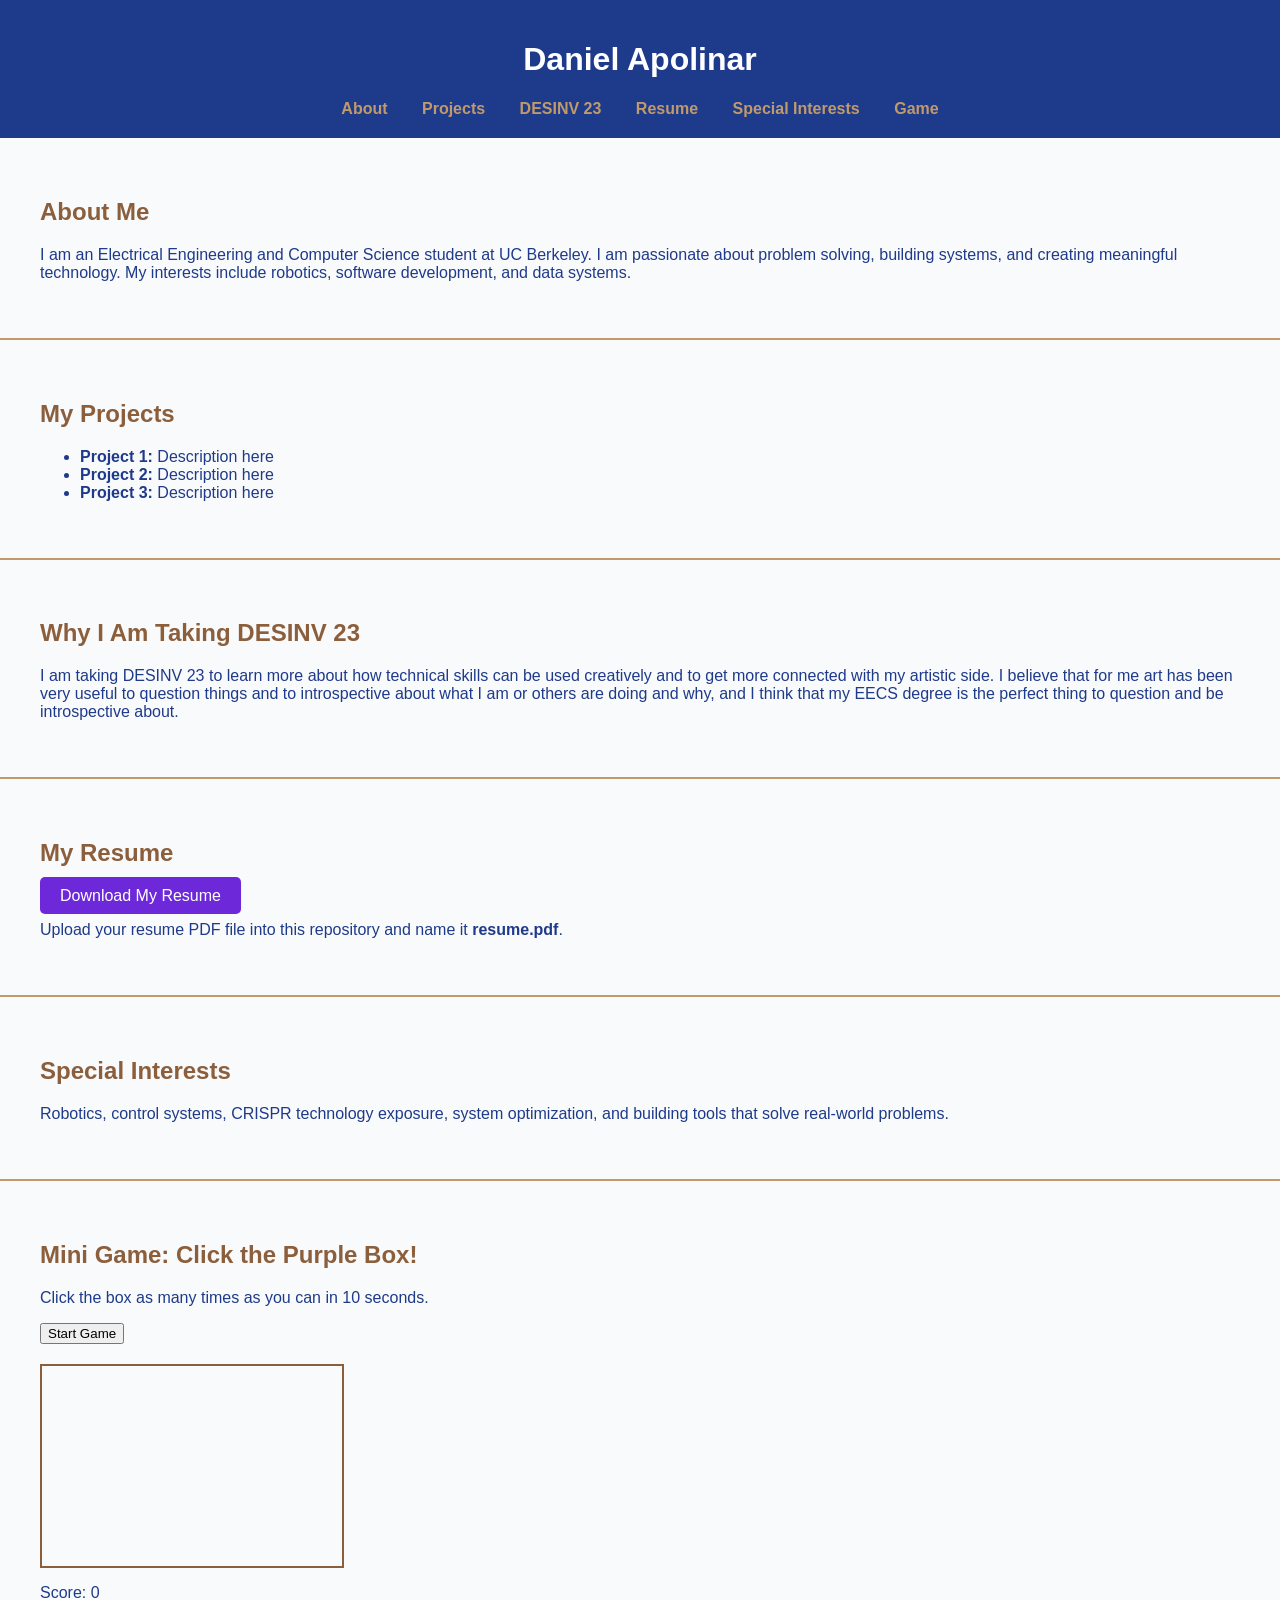
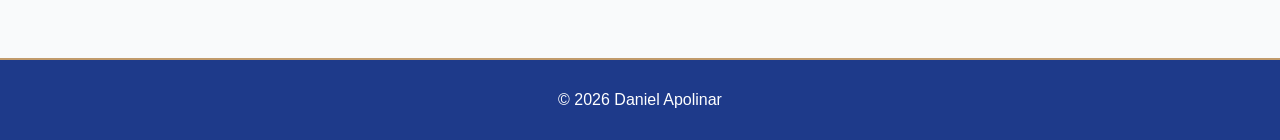
<file: index.html>
<!DOCTYPE html>
<html lang="en">
<head>
    <meta charset="UTF-8">
    <title>Daniel Apolinar</title>
    <link rel="stylesheet" href="style.css">
</head>
<body>

    <header>
        <h1>Daniel Apolinar</h1>
        <nav>
            <a href="#about">About</a>
            <a href="#projects">Projects</a>
            <a href="#desinv">DESINV 23</a>
            <a href="#resume">Resume</a>
            <a href="#interests">Special Interests</a>
            <a href="#game">Game</a>
        </nav>
    </header>

    <section id="about">
        <h2>About Me</h2>
        <p>
            I am an Electrical Engineering and Computer Science student at UC Berkeley.
            I am passionate about problem solving, building systems, and creating meaningful
            technology. My interests include robotics, software development, and data systems.
        </p>
    </section>

    <section id="projects">
        <h2>My Projects</h2>
        <ul>
            <li><strong>Project 1:</strong> Description here</li>
            <li><strong>Project 2:</strong> Description here</li>
            <li><strong>Project 3:</strong> Description here</li>
        </ul>
    </section>

    <section id="desinv">
        <h2>Why I Am Taking DESINV 23</h2>
        <p>
            I am taking DESINV 23 to learn more about how technical skills can be used creatively and to get more connected with my artistic side.
            I believe that for me art has been very useful to question things and to introspective about what I am or others are doing and why, 
            and I think that my EECS degree is the perfect thing to question and be introspective about. 
        </p>
    </section>

    <section id="resume">
        <h2>My Resume</h2>
        <p>
            <a href="resume.pdf" target="_blank" class="button">Download My Resume</a>
        </p>
        <p>Upload your resume PDF file into this repository and name it <strong>resume.pdf</strong>.</p>
    </section>

    <section id="interests">
        <h2>Special Interests</h2>
        <p>
            Robotics, control systems, CRISPR technology exposure, system optimization,
            and building tools that solve real-world problems.
        </p>
    </section>

    <section id="game">
        <h2>Mini Game: Click the Purple Box!</h2>
        <p>Click the box as many times as you can in 10 seconds.</p>
        <button id="startBtn">Start Game</button>
        <div id="gameArea">
            <div id="box"></div>
        </div>
        <p>Score: <span id="score">0</span></p>
        <p id="timer"></p>
    </section>

    <footer>
        <p>© 2026 Daniel Apolinar</p>
    </footer>

<script src="script.js"></script>
</body>
</html>
</file>
<file: style.css>
body {
    font-family: Arial, sans-serif;
    margin: 0;
    background-color: #F9FAFB;
    color: #1E3A8A;
}

header {
    background-color: #1E3A8A;
    color: white;
    padding: 20px;
    text-align: center;
}

nav a {
    color: #C19A6B;
    margin: 0 15px;
    text-decoration: none;
    font-weight: bold;
}

nav a:hover {
    color: #6D28D9;
}

section {
    padding: 40px;
    border-bottom: 2px solid #C19A6B;
}

h2 {
    color: #8B5E3C;
}

.button {
    background-color: #6D28D9;
    color: white;
    padding: 10px 20px;
    text-decoration: none;
    border-radius: 5px;
}

.button:hover {
    background-color: #3B82F6;
}

#gameArea {
    position: relative;
    width: 300px;
    height: 200px;
    border: 2px solid #8B5E3C;
    margin-top: 20px;
}

#box {
    width: 40px;
    height: 40px;
    background-color: #6D28D9;
    position: absolute;
    display: none;
    cursor: pointer;
}

footer {
    background-color: #1E3A8A;
    color: white;
    text-align: center;
    padding: 15px;
}
</file>
